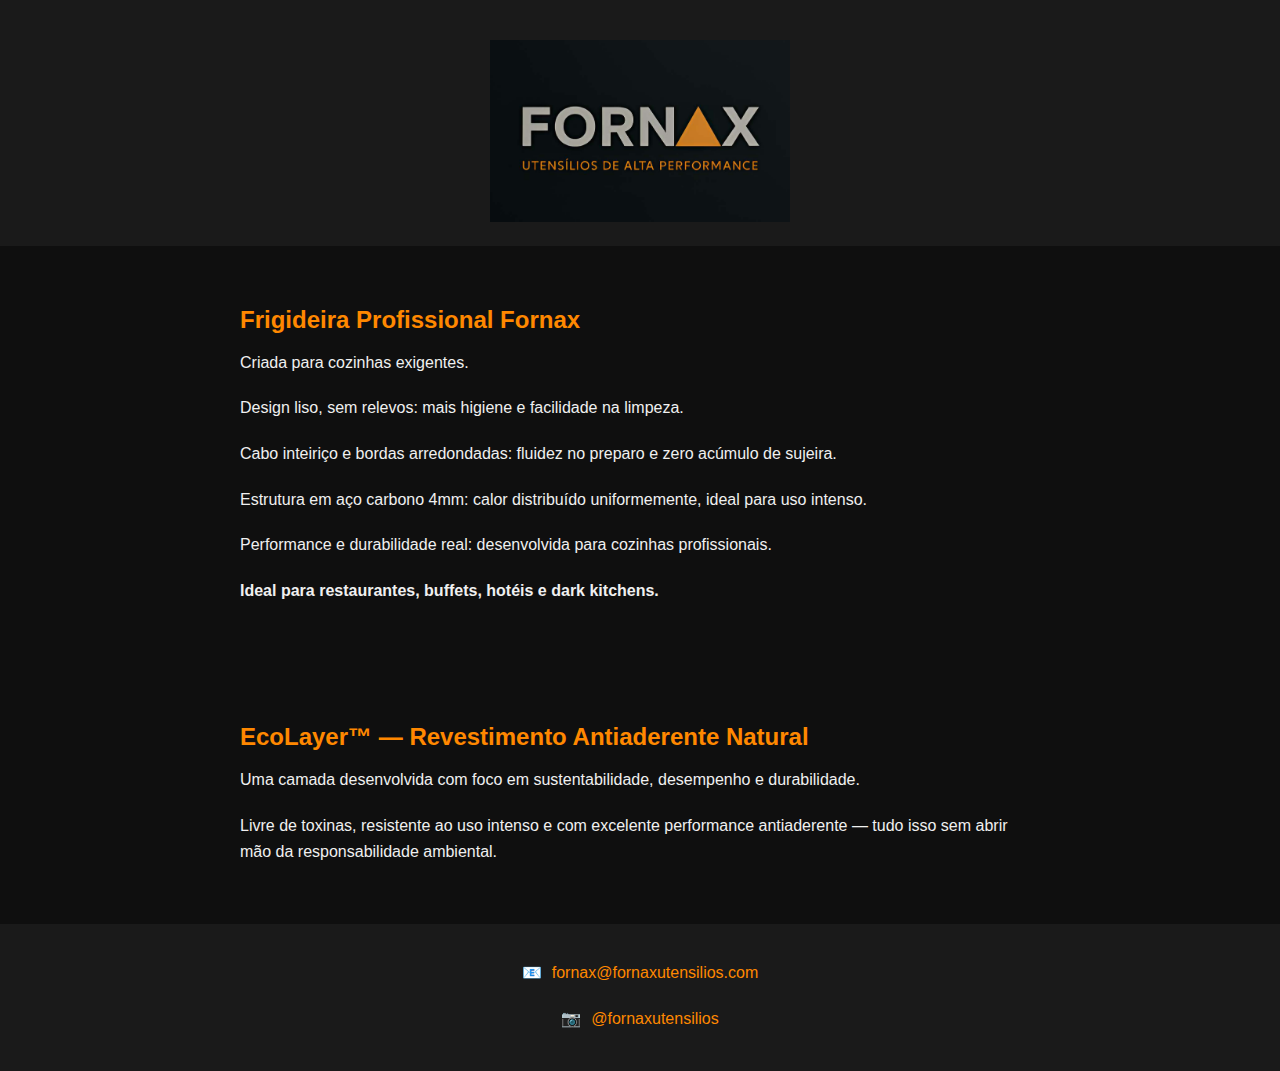
<file: index.html>
<!DOCTYPE html>
<html lang="pt-BR">
<head>
  <meta charset="UTF-8">
  <meta name="viewport" content="width=device-width, initial-scale=1">
  <title>Fornax — Utensílios de Alta Performance</title>
  <style>
    body {
      font-family: Arial, sans-serif;
      margin: 0;
      background-color: #0f0f0f;
      color: #f0f0f0;
    }

    header {
      background-color: #1a1a1a;
      padding: 40px 20px 20px;
      text-align: center;
    }

    header img {
      max-width: 300px;
      height: auto;
    }

    section {
      padding: 40px 20px;
      max-width: 800px;
      margin: auto;
    }

    h2 {
      color: #ff8800;
      margin-bottom: 10px;
    }

    p {
      line-height: 1.6;
      margin-bottom: 20px;
    }

    footer {
      text-align: center;
      padding: 20px;
      font-size: 16px;
      background-color: #1a1a1a;
      color: #ccc;
    }

    .contact a {
      color: #ff8800;
      text-decoration: none;
    }

    .contact span {
      margin-right: 10px;
    }
  </style>
</head>
<body>

  <header>
    <img src="fa675406-f375-499b-986d-f0875aea430b.png" alt="Logo Fornax">
  </header>

  <section>
    <h2>Frigideira Profissional Fornax</h2>
    <p>Criada para cozinhas exigentes.</p>
    <p>Design liso, sem relevos: mais higiene e facilidade na limpeza.</p>
    <p>Cabo inteiriço e bordas arredondadas: fluidez no preparo e zero acúmulo de sujeira.</p>
    <p>Estrutura em aço carbono 4mm: calor distribuído uniformemente, ideal para uso intenso.</p>
    <p>Performance e durabilidade real: desenvolvida para cozinhas profissionais.</p>
    <p><strong>Ideal para restaurantes, buffets, hotéis e dark kitchens.</strong></p>
  </section>

  <section>
    <h2>EcoLayer™ — Revestimento Antiaderente Natural</h2>
    <p>Uma camada desenvolvida com foco em sustentabilidade, desempenho e durabilidade.</p>
    <p>Livre de toxinas, resistente ao uso intenso e com excelente performance antiaderente — tudo isso sem abrir mão da responsabilidade ambiental.</p>
  </section>

  <footer>
    <div class="contact">
      <p><span>📧</span><a href="mailto:fornax@fornaxutensilios.com">fornax@fornaxutensilios.com</a></p>
      <p><span>📷</span><a href="https://instagram.com/fornaxutensilios" target="_blank">@fornaxutensilios</a></p>
    </div>
  </footer>

</body>
</html>
</file>
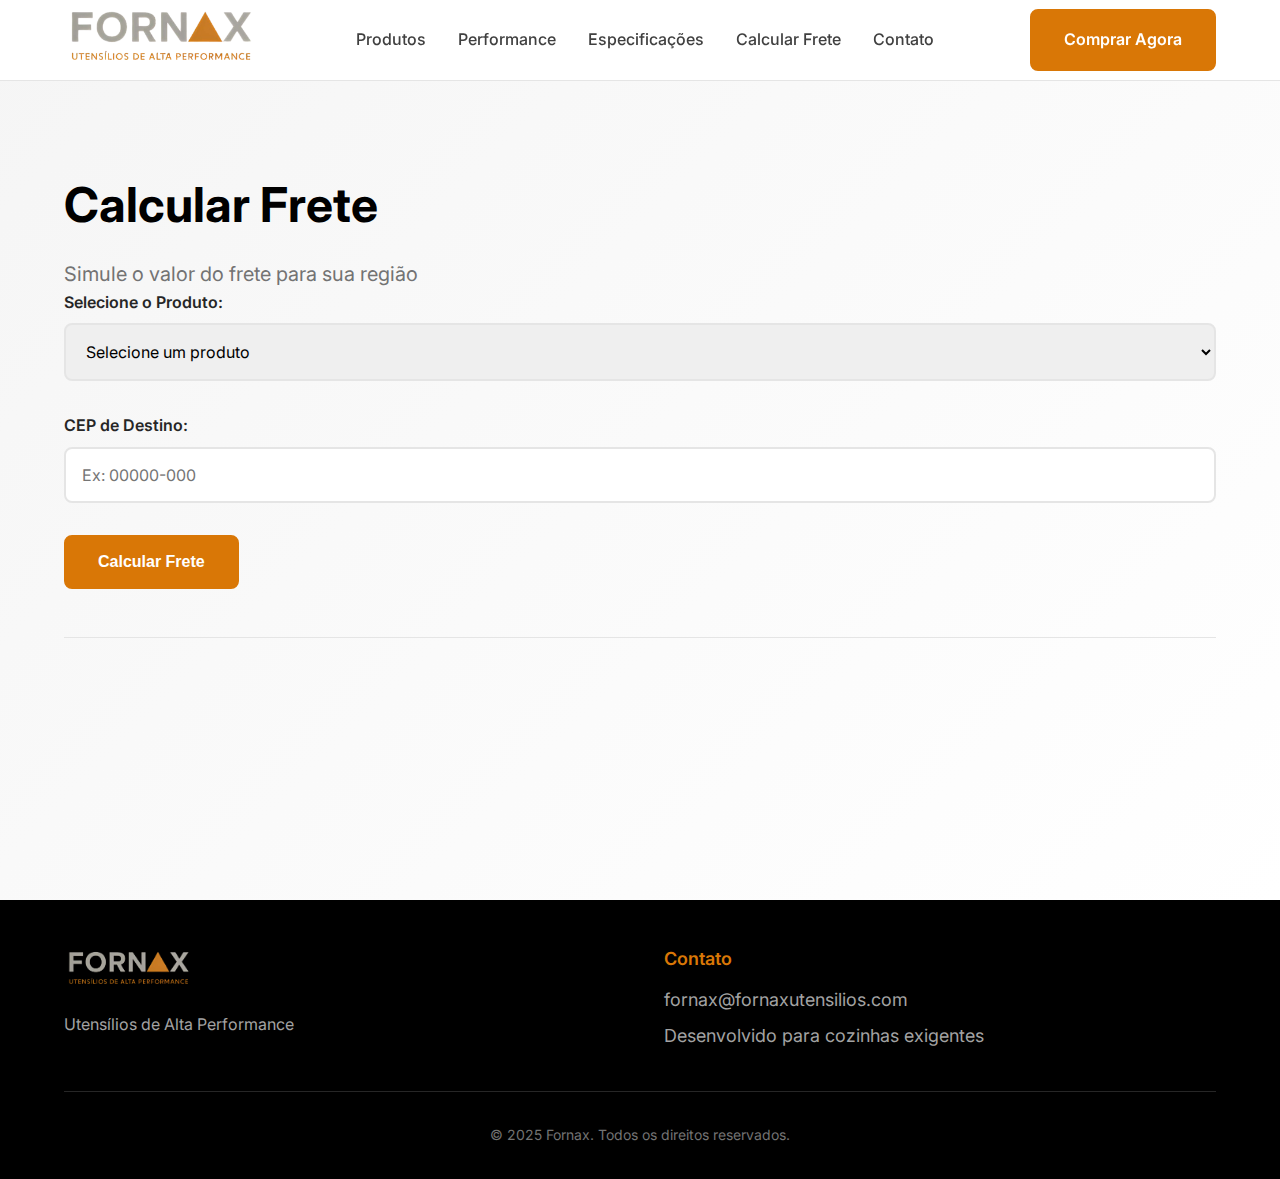
<file: cotacao-frete.html>
<!DOCTYPE html>
<html lang="pt-BR">
<head>
    <meta charset="UTF-8">
    <meta name="viewport" content="width=device-width, initial-scale=1.0">
    <title>Fornax — Calcular Frete</title>
    <link rel="stylesheet" href="styles.css">
    <link href="https://fonts.googleapis.com/css2?family=Inter:wght@300;400;500;600;700;800&display=swap" rel="stylesheet">
</head>
<body>
    <!-- Header -->
    <header class="header">
        <nav class="nav">
            <div class="nav-container">
                <div class="logo">
                    <a href="index.html">
                        <img src="logo-fornax.png" alt="Fornax" class="logo-img">
                    </a>
                </div>
                <ul class="nav-menu">
                    <li><a href="index.html#produtos">Produtos</a></li>
                    <li><a href="index.html#performance">Performance</a></li>
                    <li><a href="index.html#especificacoes">Especificações</a></li>
                    <li><a href="cotacao-frete.html">Calcular Frete</a></li>
                    <li><a href="index.html#contato">Contato</a></li>
                </ul>
                <div class="nav-cta">
                    <a href="index.html#comprar" class="btn-primary">Comprar Agora</a>
                </div>
            </div>
        </nav>
    </header>

    <!-- Shipping Calculator Section -->
    <section class="shipping-calculator">
        <div class="container">
            <h2 class="section-title">Calcular Frete</h2>
            <p class="section-subtitle">Simule o valor do frete para sua região</p>
            <div class="calculator-form">
                <div class="form-group">
                    <label for="product-select">Selecione o Produto:</label>
                    <select id="product-select">
                        <option value="">Selecione um produto</option>
                        <option value="frigideira-26cm" data-width="26" data-height="5" data-length="45" data-weight="1.5" data-price="250">Frigideira 26cm</option>
                        <option value="frigideira-15cm" data-width="15" data-height="4" data-length="30" data-weight="0.8" data-price="150">Frigideira 15cm</option>
                        <option value="paellera-26cm" data-width="26" data-height="4" data-length="26" data-weight="1.2" data-price="200">Paellera 26cm</option>
                    </select>
                </div>
                <div class="form-group">
                    <label for="cep-input">CEP de Destino:</label>
                    <input type="text" id="cep-input" placeholder="Ex: 00000-000" maxlength="9">
                </div>
                <button id="calculate-shipping-btn" class="btn-primary">Calcular Frete</button>
                <div id="shipping-results" class="shipping-results">
                    <!-- Results will be displayed here -->
                </div>
            </div>
        </div>
    </section>

    <!-- Footer -->
    <footer class="footer">
        <div class="container">
            <div class="footer-content">
                <div class="footer-brand">
                    <img src="logo-fornax.png" alt="Fornax" class="footer-logo">
                    <p class="footer-tagline">Utensílios de Alta Performance</p>
                </div>
                <div class="footer-contact">
                    <h4>Contato</h4>
                    <p>fornax@fornaxutensilios.com</p>
                    <p>Desenvolvido para cozinhas exigentes</p>
                </div>
            </div>
            <div class="footer-bottom">
                <p>&copy; 2025 Fornax. Todos os direitos reservados.</p>
            </div>
        </div>
    </footer>

    <script src="cotacao-frete.js"></script>
</body>
</html>
</file>
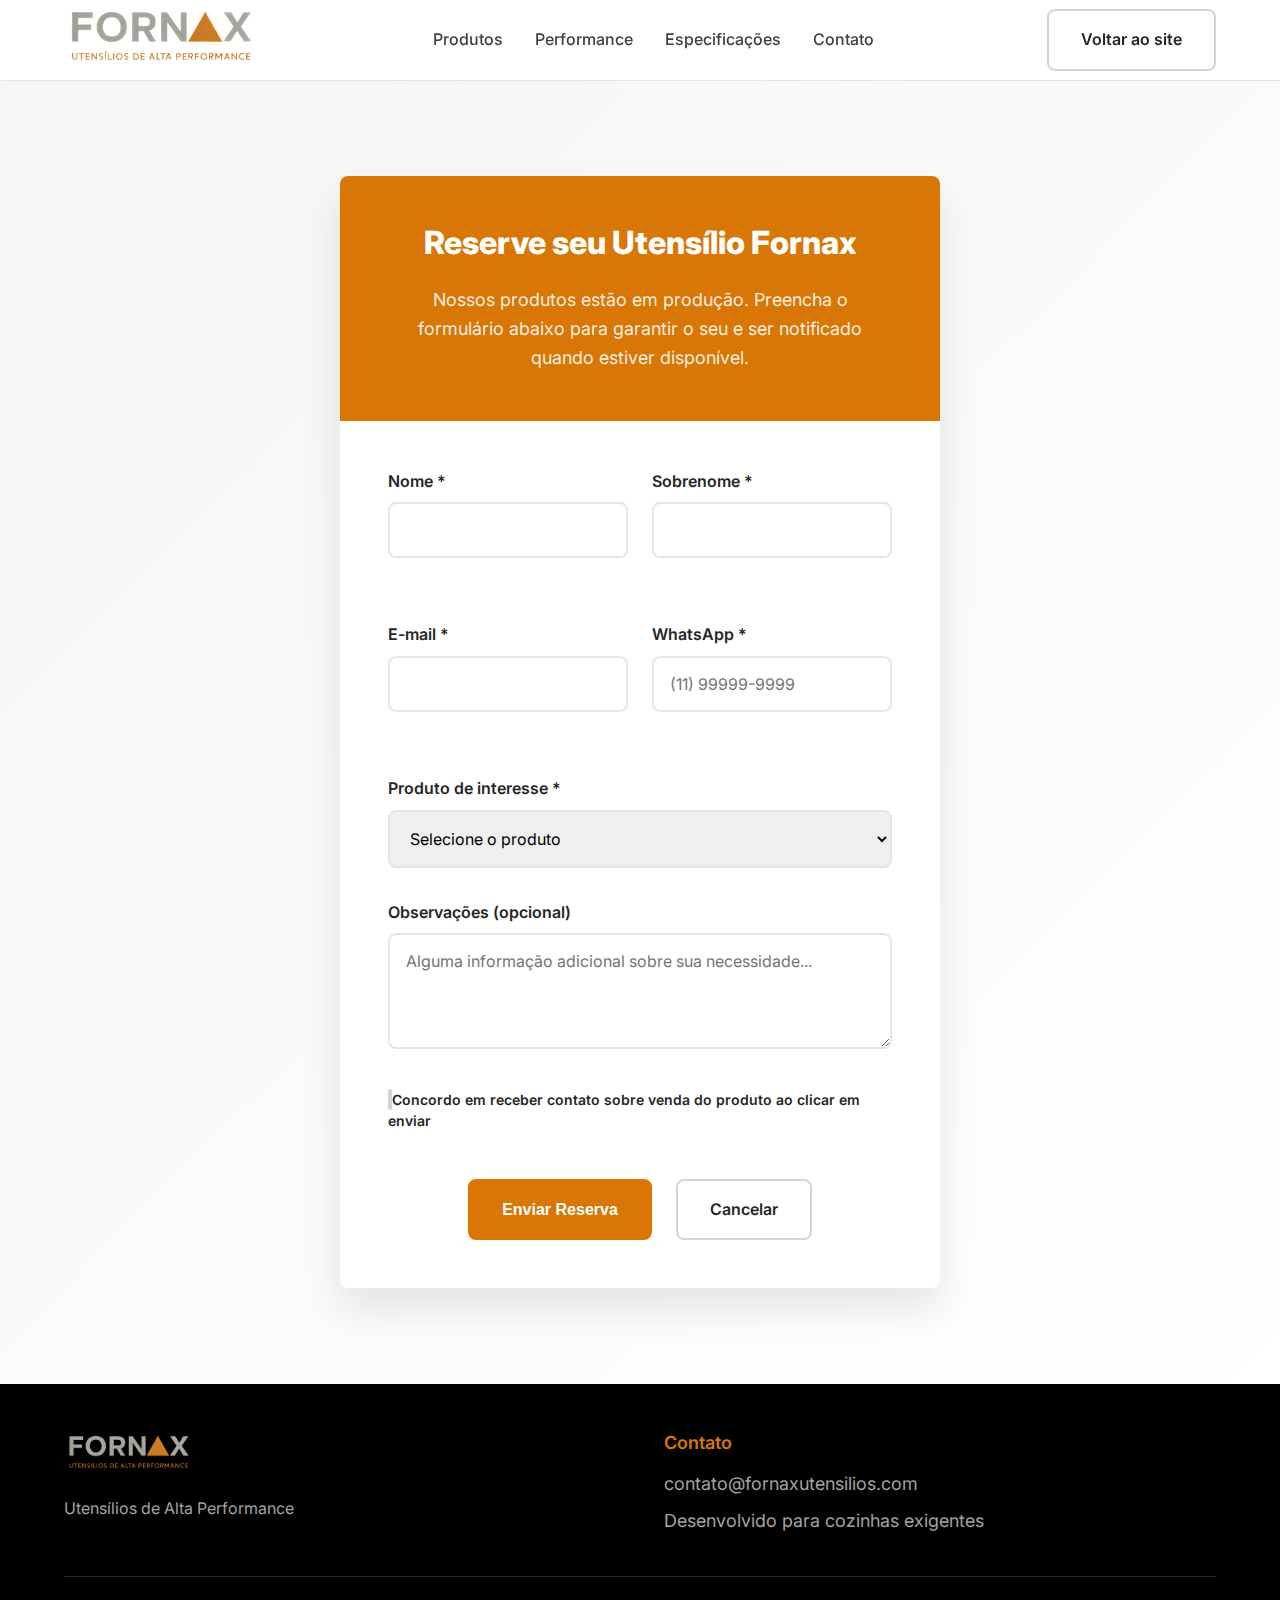
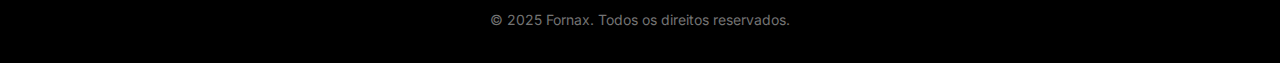
<file: reserva.html>
<!DOCTYPE html>
<html lang="pt-BR">
<head>
    <meta charset="UTF-8">
    <meta name="viewport" content="width=device-width, initial-scale=1.0">
    <title>Reserve seu Utensílio - Fornax</title>
    <link rel="stylesheet" href="styles.css">
    <link href="https://fonts.googleapis.com/css2?family=Inter:wght@300;400;500;600;700;800&display=swap" rel="stylesheet">
</head>
<body>
    <!-- Header -->
    <header class="header">
        <nav class="nav">
            <div class="nav-container">
                <div class="logo">
                    <a href="index.html">
                        <img src="logo-fornax.png" alt="Fornax" class="logo-img">
                    </a>
                </div>
                <ul class="nav-menu">
                    <li><a href="index.html#produtos">Produtos</a></li>
                    <li><a href="index.html#performance">Performance</a></li>
                    <li><a href="index.html#especificacoes">Especificações</a></li>
                    <li><a href="index.html#contato">Contato</a></li>
                </ul>
                <div class="nav-cta">
                    <a href="index.html" class="btn-secondary">Voltar ao site</a>
                </div>
            </div>
        </nav>
    </header>

    <!-- Reservation Form Section -->
    <section class="reservation-form">
        <div class="container">
            <div class="form-container">
                <div class="form-header">
                    <h1 class="form-title">Reserve seu Utensílio Fornax</h1>
                    <p class="form-subtitle">
                        Nossos produtos estão em produção. Preencha o formulário abaixo para garantir o seu e ser notificado quando estiver disponível.
                    </p>
                </div>

                <form id="reservationForm" class="reservation-form-content" action="enviar-reserva.php" method="POST">
                    <div class="form-row">
                        <div class="form-group">
                            <label for="nome">Nome *</label>
                            <input type="text" id="nome" name="nome" required>
                        </div>
                        <div class="form-group">
                            <label for="sobrenome">Sobrenome *</label>
                            <input type="text" id="sobrenome" name="sobrenome" required>
                        </div>
                    </div>

                    <div class="form-row">
                        <div class="form-group">
                            <label for="email">E-mail *</label>
                            <input type="email" id="email" name="email" required>
                        </div>
                        <div class="form-group">
                            <label for="telefone">WhatsApp *</label>
                            <input type="tel" id="telefone" name="telefone" placeholder="(11) 99999-9999" required>
                        </div>
                    </div>

                    <div class="form-group">
                        <label for="produto">Produto de interesse *</label>
                        <select id="produto" name="produto" required>
                            <option value="">Selecione o produto</option>
                            <option value="frigideira-profissional">Frigideira Profissional</option>
                            <option value="paellera-rasa">Paellera Rasa</option>
                            <option value="frigideira-15cm">Frigideira 15cm</option>
                        </select>
                    </div>

                    <div class="form-group">
                        <label for="observacoes">Observações (opcional)</label>
                        <textarea id="observacoes" name="observacoes" rows="4" placeholder="Alguma informação adicional sobre sua necessidade..."></textarea>
                    </div>

                    <div class="form-group checkbox-group">
                        <label class="checkbox-label">
                            <input type="checkbox" id="concordo" name="concordo" required>
                            <span class="checkmark"></span>
                            Concordo em receber contato sobre venda do produto ao clicar em enviar
                        </label>
                    </div>

                    <div class="form-actions">
                        <button type="submit" class="btn-primary btn-submit">
                            <span class="btn-text">Enviar Reserva</span>
                            <span class="btn-loading" style="display: none;">Enviando...</span>
                        </button>
                        <a href="index.html" class="btn-secondary">Cancelar</a>
                    </div>
                </form>

                <div id="success-message" class="success-message" style="display: none;">
                    <div class="success-icon">
                        <svg width="48" height="48" viewBox="0 0 24 24" fill="none" stroke="currentColor" stroke-width="2">
                            <path d="M22 11.08V12a10 10 0 1 1-5.93-9.14"/>
                            <polyline points="22,4 12,14.01 9,11.01"/>
                        </svg>
                    </div>
                    <h3>Reserva enviada com sucesso!</h3>
                    <p>Obrigado pelo seu interesse. Entraremos em contato em breve com mais informações sobre seu produto Fornax.</p>
                    <a href="index.html" class="btn-primary">Voltar ao site</a>
                </div>
            </div>
        </div>
    </section>

    <!-- Footer -->
    <footer class="footer">
        <div class="container">
            <div class="footer-content">
                <div class="footer-brand">
                    <img src="logo-fornax.png" alt="Fornax" class="footer-logo">
                    <p class="footer-tagline">Utensílios de Alta Performance</p>
                </div>
                <div class="footer-contact">
                    <h4>Contato</h4>
                    <p>contato@fornaxutensilios.com</p>
                    <p>Desenvolvido para cozinhas exigentes</p>
                </div>
            </div>
            <div class="footer-bottom">
                <p>&copy; 2025 Fornax. Todos os direitos reservados.</p>
            </div>
        </div>
    </footer>

    <script src="script.js"></script>
    <script src="reserva.js"></script>
</body>
</html>
</file>
<file: styles.css>
/* Reset e Base */
* {
    margin: 0;
    padding: 0;
    box-sizing: border-box;
}

:root {
    --color-black: #000000;
    --color-white: #ffffff;
    --color-gray-100: #f5f5f5;
    --color-gray-200: #e5e5e5;
    --color-gray-300: #d4d4d4;
    --color-gray-400: #a3a3a3;
    --color-gray-500: #737373;
    --color-gray-600: #525252;
    --color-gray-700: #404040;
    --color-gray-800: #262626;
    --color-gray-900: #171717;
    --color-orange: #d97706;
    --color-orange-dark: #b45309;
    
    --font-family: 'Inter', -apple-system, BlinkMacMacSystemFont, 'Segoe UI', Roboto, sans-serif;
    
    --spacing-xs: 0.5rem;
    --spacing-sm: 1rem;
    --spacing-md: 1.5rem;
    --spacing-lg: 2rem;
    --spacing-xl: 3rem;
    --spacing-2xl: 4rem;
    --spacing-3xl: 6rem;
    
    --border-radius: 0.5rem;
    --transition: all 0.3s ease;
}

body {
    font-family: var(--font-family);
    line-height: 1.6;
    color: var(--color-gray-800);
    background-color: var(--color-white);
}

.container {
    max-width: 1200px;
    margin: 0 auto;
    padding: 0 var(--spacing-md);
}

/* Typography */
h1, h2, h3, h4 {
    font-weight: 700;
    line-height: 1.2;
    color: var(--color-black);
}

h1 {
    font-size: clamp(2.5rem, 5vw, 4rem);
    font-weight: 800;
}

h2 {
    font-size: clamp(2rem, 4vw, 3rem);
}

h3 {
    font-size: clamp(1.25rem, 2.5vw, 1.5rem);
}

h4 {
    font-size: 1.125rem;
    font-weight: 600;
}

p {
    font-size: 1.125rem;
    color: var(--color-gray-600);
}

/* Buttons */
.btn-primary,
.btn-secondary,
.btn-outline {
    display: inline-block;
    padding: var(--spacing-sm) var(--spacing-lg);
    font-size: 1rem;
    font-weight: 600;
    text-decoration: none;
    border-radius: var(--border-radius);
    transition: var(--transition);
    cursor: pointer;
    border: 2px solid transparent;
}

.btn-primary {
    background-color: var(--color-orange);
    color: var(--color-white);
    border-color: var(--color-orange);
}

.btn-primary:hover {
    background-color: var(--color-orange-dark);
    border-color: var(--color-orange-dark);
    transform: translateY(-2px);
}

.btn-secondary {
    background-color: transparent;
    color: var(--color-gray-800);
    border-color: var(--color-gray-300);
}

.btn-secondary:hover {
    background-color: var(--color-gray-100);
    border-color: var(--color-gray-400);
}

.btn-outline {
    background-color: transparent;
    color: var(--color-orange);
    border-color: var(--color-orange);
}

.btn-outline:hover {
    background-color: var(--color-orange);
    color: var(--color-white);
}

/* Header */
.header {
    position: fixed;
    top: 0;
    left: 0;
    right: 0;
    background-color: rgba(255, 255, 255, 0.95);
    backdrop-filter: blur(10px);
    border-bottom: 1px solid var(--color-gray-200);
    z-index: 1000;
}

.nav-container {
    max-width: 1200px;
    margin: 0 auto;
    padding: 0 var(--spacing-md);
    display: flex;
    align-items: center;
    justify-content: space-between;
    height: 80px;
}

.logo-img {
    height: 60px; /* Aumentado para 60px */
    width: auto;
}

.nav-menu {
    display: flex;
    list-style: none;
    gap: var(--spacing-lg);
}

.nav-menu a {
    text-decoration: none;
    color: var(--color-gray-700);
    font-weight: 500;
    transition: var(--transition);
}

.nav-menu a:hover {
    color: var(--color-orange);
}

/* Hero Section */
.hero {
    padding: calc(80px + var(--spacing-3xl)) 0 var(--spacing-3xl);
    background: linear-gradient(135deg, var(--color-gray-100) 0%, var(--color-white) 100%);
}

.hero-container {
    max-width: 1200px;
    margin: 0 auto;
    padding: 0 var(--spacing-md);
    display: grid;
    grid-template-columns: 1fr 1fr;
    gap: var(--spacing-3xl);
    align-items: center;
}

.hero-title {
    margin-bottom: var(--spacing-md);
}

.hero-title .accent {
    color: var(--color-orange);
}

.hero-subtitle {
    font-size: 1.25rem;
    margin-bottom: var(--spacing-xl);
    color: var(--color-gray-600);
}

.hero-cta {
    display: flex;
    gap: var(--spacing-md);
    flex-wrap: wrap;
}

.hero-image {
    position: relative;
}

.hero-img {
    width: 100%;
    height: auto;
    border-radius: var(--border-radius);
    box-shadow: 0 20px 40px rgba(0, 0, 0, 0.1);
}

/* Section Headers */
.section-header {
    text-align: center;
    margin-bottom: var(--spacing-3xl);
}

.section-title {
    margin-bottom: var(--spacing-md);
}

.section-subtitle {
    font-size: 1.25rem;
    color: var(--color-gray-500);
}

/* Performance Section */
.performance {
    padding: var(--spacing-3xl) 0;
    background-color: var(--color-white);
}

.performance-grid {
    display: grid;
    grid-template-columns: repeat(auto-fit, minmax(300px, 1fr));
    gap: var(--spacing-xl);
}

.performance-item {
    text-align: center;
    padding: var(--spacing-xl);
}

.performance-icon {
    margin-bottom: var(--spacing-lg);
}

.icon-circle {
    width: 80px;
    height: 80px;
    background-color: var(--color-orange);
    border-radius: 50%;
    display: flex;
    align-items: center;
    justify-content: center;
    margin: 0 auto;
    color: var(--color-white);
}

.performance-item h3 {
    margin-bottom: var(--spacing-md);
    color: var(--color-black);
}

.performance-item p {
    color: var(--color-gray-600);
}

/* Products Section */
.products {
    padding: var(--spacing-3xl) 0;
    background-color: var(--color-gray-100);
}

.products-grid {
    display: grid;
    grid-template-columns: repeat(auto-fit, minmax(350px, 1fr));
    gap: var(--spacing-xl);
}

.product-card {
    background-color: var(--color-white);
    border-radius: var(--border-radius);
    overflow: hidden;
    box-shadow: 0 10px 30px rgba(0, 0, 0, 0.1);
    transition: var(--transition);
}

.product-card:hover {
    transform: translateY(-5px);
    box-shadow: 0 20px 40px rgba(0, 0, 0, 0.15);
}

.product-image {
    height: 300px;
    overflow: hidden;
}

.product-img {
    width: 100%;
    height: 100%;
    object-fit: cover;
}

.product-content {
    padding: var(--spacing-xl);
}

.product-title {
    margin-bottom: var(--spacing-md);
}

.product-description {
    margin-bottom: var(--spacing-lg);
    color: var(--color-gray-600);
}

.product-specs {
    display: flex;
    flex-wrap: wrap;
    gap: var(--spacing-xs);
    margin-bottom: var(--spacing-lg);
}

.spec-item {
    background-color: var(--color-gray-100);
    color: var(--color-gray-700);
    padding: var(--spacing-xs) var(--spacing-sm);
    border-radius: calc(var(--border-radius) / 2);
    font-size: 0.875rem;
    font-weight: 500;
}

/* Specifications Section */
.specifications {
    padding: var(--spacing-3xl) 0;
    background-color: var(--color-white);
}

.spec-content {
    display: grid;
    grid-template-columns: 1fr 1fr;
    gap: var(--spacing-3xl);
    align-items: center;
}

.spec-list {
    display: flex;
    flex-direction: column;
    gap: var(--spacing-lg);
}

.spec-item-detail h4 {
    color: var(--color-orange);
    margin-bottom: var(--spacing-xs);
}

.spec-item-detail p {
    color: var(--color-gray-600);
}

.spec-image {
    position: relative;
}

.spec-img {
    width: 100%;
    height: auto;
    border-radius: var(--border-radius);
    box-shadow: 0 20px 40px rgba(0, 0, 0, 0.1);
}

/* Target Section */
.target {
    padding: var(--spacing-3xl) 0;
    background-color: var(--color-gray-900);
    color: var(--color-white);
}

.target .section-title {
    color: var(--color-white);
    text-align: center;
    margin-bottom: var(--spacing-xl);
}

.target-grid {
    display: grid;
    grid-template-columns: repeat(auto-fit, minmax(250px, 1fr));
    gap: var(--spacing-xl);
}

.target-item {
    text-align: center;
    padding: var(--spacing-lg);
}

.target-item h3 {
    color: var(--color-orange);
    margin-bottom: var(--spacing-md);
}

.target-item p {
    color: var(--color-gray-300);
}

/* CTA Section */
.cta {
    padding: var(--spacing-3xl) 0;
    background-color: var(--color-orange);
    color: var(--color-white);
    text-align: center;
}

.cta-title {
    color: var(--color-white);
    margin-bottom: var(--spacing-md);
}

.cta-subtitle {
    font-size: 1.25rem;
    color: rgba(255, 255, 255, 0.9);
    margin-bottom: var(--spacing-xl);
}

.cta-buttons {
    display: flex;
    gap: var(--spacing-md);
    justify-content: center;
    flex-wrap: wrap;
}

.cta .btn-primary {
    background-color: var(--color-white);
    color: var(--color-orange);
    border-color: var(--color-white);
}

.cta .btn-primary:hover {
    background-color: var(--color-gray-100);
    border-color: var(--color-gray-100);
}

.cta .btn-secondary {
    background-color: transparent;
    color: var(--color-white);
    border-color: var(--color-white);
}

.cta .btn-secondary:hover {
    background-color: var(--color-white);
    color: var(--color-orange);
}

/* Footer */
.footer {
    padding: var(--spacing-xl) 0 var(--spacing-lg);
    background-color: var(--color-black);
    color: var(--color-white);
}

.footer-content {
    display: grid;
    grid-template-columns: 1fr 1fr;
    gap: var(--spacing-xl);
    margin-bottom: var(--spacing-lg);
}

.footer-logo {
    height: 40px;
    width: auto;
    margin-bottom: var(--spacing-sm);
}

.footer-tagline {
    color: var(--color-gray-400);
    font-size: 1rem;
}

.footer-contact h4 {
    color: var(--color-orange);
    margin-bottom: var(--spacing-sm);
}

.footer-contact p {
    color: var(--color-gray-400);
    margin-bottom: var(--spacing-xs);
}

.footer-bottom {
    border-top: 1px solid var(--color-gray-800);
    padding-top: var(--spacing-lg);
    text-align: center;
}

.footer-bottom p {
    color: var(--color-gray-500);
    font-size: 0.875rem;
}

/* Reservation Form Styles */
.reservation-form {
    padding: calc(80px + var(--spacing-3xl)) 0 var(--spacing-3xl);
    background: linear-gradient(135deg, var(--color-gray-100) 0%, var(--color-white) 100%);
    min-height: 100vh;
}

.form-container {
    max-width: 600px;
    margin: 0 auto;
    background-color: var(--color-white);
    border-radius: var(--border-radius);
    box-shadow: 0 20px 40px rgba(0, 0, 0, 0.1);
    overflow: hidden;
}

.form-header {
    background-color: var(--color-orange);
    color: var(--color-white);
    padding: var(--spacing-xl);
    text-align: center;
}

.form-title {
    font-size: 2rem;
    margin-bottom: var(--spacing-md);
    color: var(--color-white);
}

.form-subtitle {
    font-size: 1.125rem;
    color: rgba(255, 255, 255, 0.9);
    line-height: 1.6;
}

.reservation-form-content {
    padding: var(--spacing-xl);
}

.form-row {
    display: grid;
    grid-template-columns: 1fr 1fr;
    gap: var(--spacing-md);
    margin-bottom: var(--spacing-lg);
}

.form-group {
    margin-bottom: var(--spacing-lg);
}

.form-group label {
    display: block;
    margin-bottom: var(--spacing-xs);
    font-weight: 600;
    color: var(--color-gray-800);
}

.form-group input,
.form-group select,
.form-group textarea {
    width: 100%;
    padding: var(--spacing-sm);
    border: 2px solid var(--color-gray-200);
    border-radius: var(--border-radius);
    font-size: 1rem;
    font-family: var(--font-family);
    transition: var(--transition);
}

.form-group input:focus,
.form-group select:focus,
.form-group textarea:focus {
    outline: none;
    border-color: var(--color-orange);
    box-shadow: 0 0 0 3px rgba(217, 119, 6, 0.1);
}

.form-group textarea {
    resize: vertical;
    min-height: 100px;
}

.checkbox-group {
    margin-bottom: var(--spacing-xl);
}

.checkbox-label {
    display: flex;
    align-items: flex-start;
    gap: var(--spacing-sm);
    cursor: pointer;
    font-size: 0.875rem;
    line-height: 1.5;
}

.checkbox-label input[type="checkbox"] {
    width: auto;
    margin: 0;
}

.checkmark {
    flex-shrink: 0;
    width: 20px;
    height: 20px;
    border: 2px solid var(--color-gray-300);
    border-radius: 4px;
    position: relative;
    transition: var(--transition);
}

.checkbox-label input[type="checkbox"] {
    position: absolute;
    opacity: 0;
    cursor: pointer;
}

.checkbox-label input[type="checkbox"]:checked + .checkmark {
    background-color: var(--color-orange);
    border-color: var(--color-orange);
}

.checkbox-label input[type="checkbox"]:checked + .checkmark::after {
    content: '';
    position: absolute;
    left: 6px;
    top: 2px;
    width: 6px;
    height: 10px;
    border: solid white;
    border-width: 0 2px 2px 0;
    transform: rotate(45deg);
}

.form-actions {
    display: flex;
    gap: var(--spacing-md);
    justify-content: center;
    flex-wrap: wrap;
}

.btn-submit {
    position: relative;
    min-width: 150px;
}

.btn-submit:disabled {
    opacity: 0.7;
    cursor: not-allowed;
    transform: none;
}

.btn-loading {
    position: absolute;
    left: 50%;
    top: 50%;
    transform: translate(-50%, -50%);
}

.success-message {
    text-align: center;
    padding: var(--spacing-3xl);
    color: var(--color-gray-800);
}

.success-icon {
    width: 80px;
    height: 80px;
    background-color: var(--color-orange);
    border-radius: 50%;
    display: flex;
    align-items: center;
    justify-content: center;
    margin: 0 auto var(--spacing-lg);
    color: var(--color-white);
}

.success-message h3 {
    margin-bottom: var(--spacing-md);
    color: var(--color-black);
}

.success-message p {
    margin-bottom: var(--spacing-xl);
    color: var(--color-gray-600);
}

/* Shipping Calculator Styles */
.shipping-calculator {
    padding: calc(80px + var(--spacing-3xl)) 0 var(--spacing-3xl);
    background: linear-gradient(135deg, var(--color-gray-100) 0%, var(--color-white) 100%);
    min-height: 100vh;
}

.calculator-container {
    max-width: 800px;
    margin: 0 auto;
    background-color: var(--color-white);
    border-radius: var(--border-radius);
    box-shadow: 0 20px 40px rgba(0, 0, 0, 0.1);
    overflow: hidden;
}

.calculator-header {
    background-color: var(--color-orange);
    color: var(--color-white);
    padding: var(--spacing-xl);
    text-align: center;
}

.calculator-title {
    font-size: 2rem;
    margin-bottom: var(--spacing-md);
    color: var(--color-white);
}

.calculator-subtitle {
    font-size: 1.125rem;
    color: rgba(255, 255, 255, 0.9);
    line-height: 1.6;
}

.shipping-form {
    padding: var(--spacing-xl);
}

.shipping-results {
    margin-top: var(--spacing-xl);
    padding: var(--spacing-xl);
    border-top: 1px solid var(--color-gray-200);
}

.shipping-results h3 {
    margin-bottom: var(--spacing-lg);
    color: var(--color-black);
    text-align: center;
}

.results-container {
    display: flex;
    flex-direction: column;
    gap: var(--spacing-md);
}

.result-card {
    border: 2px solid var(--color-gray-200);
    border-radius: var(--border-radius);
    padding: var(--spacing-lg);
    transition: var(--transition);
}

.result-card:hover {
    border-color: var(--color-orange);
    box-shadow: 0 5px 15px rgba(217, 119, 6, 0.1);
}

.result-header {
    display: flex;
    justify-content: space-between;
    align-items: center;
    margin-bottom: var(--spacing-md);
}

.company-info {
    display: flex;
    align-items: center;
    gap: var(--spacing-sm);
}

.company-logo {
    width: 40px;
    height: 40px;
    border-radius: 4px;
    object-fit: contain;
}

.company-info h4 {
    margin: 0;
    font-size: 1rem;
    color: var(--color-black);
}

.company-info p {
    margin: 0;
    font-size: 0.875rem;
    color: var(--color-gray-600);
}

.result-price {
    text-align: right;
}

.result-price .price {
    display: block;
    font-size: 1.25rem;
    font-weight: 700;
    color: var(--color-orange);
}

.result-price .delivery-time {
    font-size: 0.875rem;
    color: var(--color-gray-600);
}

.result-actions {
    text-align: center;
}

.btn-select {
    min-width: 120px;
}

.error-message {
    margin-top: var(--spacing-xl);
    padding: var(--spacing-lg);
    background-color: #fee2e2;
    border: 1px solid #fecaca;
    border-radius: var(--border-radius);
    display: flex;
    align-items: flex-start;
    gap: var(--spacing-sm);
}

.error-icon {
    color: #dc2626;
    flex-shrink: 0;
}

.error-content h4 {
    margin: 0 0 var(--spacing-xs) 0;
    color: #dc2626;
    font-size: 1rem;
}

.error-content p {
    margin: 0;
    color: #7f1d1d;
    font-size: 0.875rem;
}

.shipping-info {
    margin-top: var(--spacing-xl);
    padding: var(--spacing-lg);
    background-color: var(--color-gray-100);
    border-radius: var(--border-radius);
}

.shipping-info h4 {
    margin-bottom: var(--spacing-md);
    color: var(--color-black);
}

.shipping-info ul {
    list-style: none;
    padding: 0;
    margin: 0;
}

.shipping-info li {
    padding: var(--spacing-xs) 0;
    color: var(--color-gray-600);
    font-size: 0.875rem;
    position: relative;
    padding-left: var(--spacing-md);
}

.shipping-info li::before {
    content: '✓';
    position: absolute;
    left: 0;
    color: var(--color-orange);
    font-weight: bold;
}

/* Responsive Design for Shipping Calculator */
@media (max-width: 768px) {
    .result-header {
        flex-direction: column;
        align-items: flex-start;
        gap: var(--spacing-sm);
    }
    
    .result-price {
        text-align: left;
    }
    
    .calculator-container {
        margin: 0 var(--spacing-sm);
    }
}

/* Responsive Design */
@media (max-width: 768px) {
    .hero-container {
        grid-template-columns: 1fr;
        gap: var(--spacing-xl);
        text-align: center;
    }
    
    .hero-cta {
        justify-content: center;
    }
    
    .spec-content {
        grid-template-columns: 1fr;
        gap: var(--spacing-xl);
    }
    
    .footer-content {
        grid-template-columns: 1fr;
        text-align: center;
    }
    
    .nav-menu {
        display: none;
    }
    
    .products-grid {
        grid-template-columns: 1fr;
    }
    
    .performance-grid {
        grid-template-columns: 1fr;
    }
    
    .target-grid {
        grid-template-columns: repeat(2, 1fr);
    }
    
    .form-row {
        grid-template-columns: 1fr;
        gap: 0;
    }
    
    .form-actions {
        flex-direction: column;
        align-items: center;
    }
}

@media (max-width: 480px) {
    .target-grid {
        grid-template-columns: 1fr;
    }
    
    .hero-cta {
        flex-direction: column;
        align-items: center;
    }
    
    .cta-buttons {
        flex-direction: column;
        align-items: center;
    }
    
    .form-container {
        margin: 0 var(--spacing-sm);
    }
}
</file>
